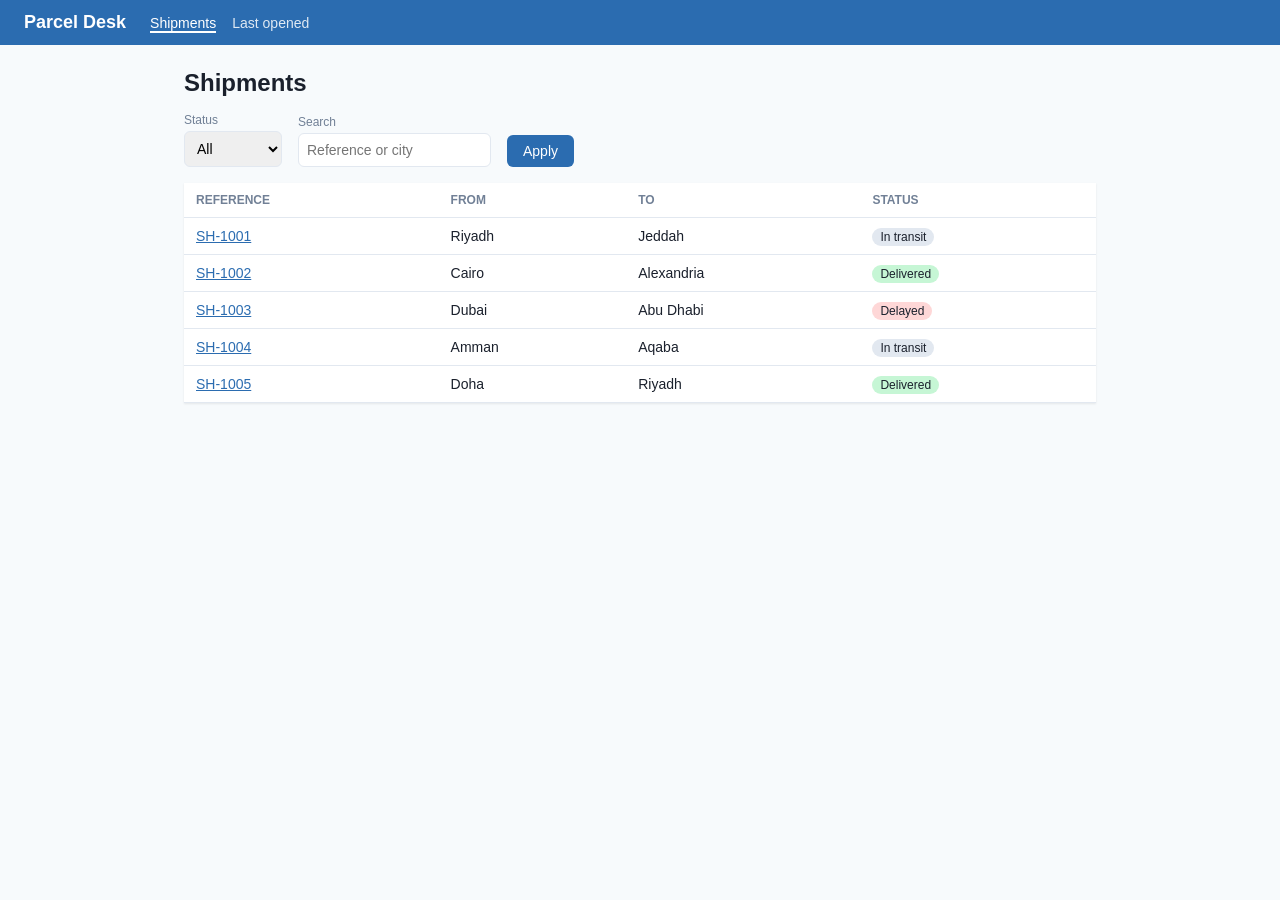
<file: plugins/moa7amed-queue/tests/fixtures/replica_sample/index.html>
<!doctype html>
<html lang="en" dir="ltr">
<head>
  <meta charset="utf-8">
  <meta name="viewport" content="width=device-width, initial-scale=1">
  <title>Parcel Desk - Shipments</title>
  <link rel="stylesheet" href="style.css">
</head>
<body>
  <header class="topbar">
    <span class="brand">Parcel Desk</span>
    <nav><a href="index.html" class="active">Shipments</a><a href="details.html?id=SH-1002">Last opened</a></nav>
  </header>
  <main class="page">
    <h1>Shipments</h1>
    <form id="filter" class="filters">
      <label>Status
        <select id="status">
          <option value="">All</option>
          <option value="in-transit">In transit</option>
          <option value="delivered">Delivered</option>
          <option value="delayed">Delayed</option>
        </select>
      </label>
      <label>Search <input id="query" type="search" placeholder="Reference or city"></label>
      <button type="submit" class="primary">Apply</button>
    </form>
    <table class="grid">
      <thead><tr><th>Reference</th><th>From</th><th>To</th><th>Status</th></tr></thead>
      <tbody id="rows"></tbody>
    </table>
    <p id="empty" class="empty" hidden>No shipments match the filter.</p>
  </main>
  <script src="app.js"></script>
</body>
</html>
</file>
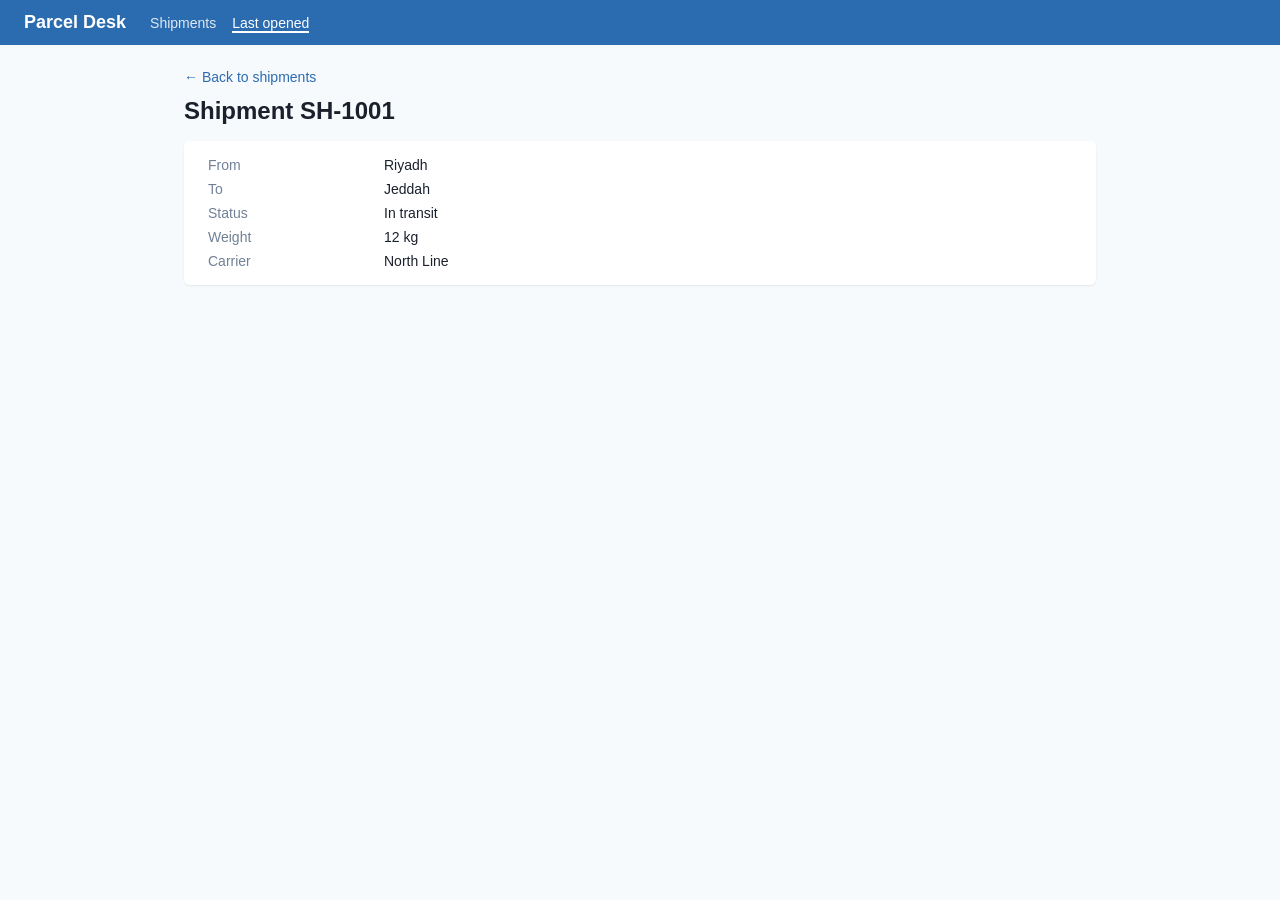
<file: plugins/moa7amed-queue/tests/fixtures/replica_sample/details.html>
<!doctype html>
<html lang="en" dir="ltr">
<head>
  <meta charset="utf-8">
  <meta name="viewport" content="width=device-width, initial-scale=1">
  <title>Parcel Desk - Shipment</title>
  <link rel="stylesheet" href="style.css">
</head>
<body>
  <header class="topbar">
    <span class="brand">Parcel Desk</span>
    <nav><a href="index.html">Shipments</a><a href="details.html?id=SH-1002" class="active">Last opened</a></nav>
  </header>
  <main class="page">
    <a href="index.html" class="back">&larr; Back to shipments</a>
    <h1 id="title">Shipment</h1>
    <dl class="card" id="card"></dl>
  </main>
  <script src="app.js"></script>
</body>
</html>
</file>
<file: plugins/moa7amed-queue/tests/fixtures/replica_sample/style.css>
:root {
  --accent: #2b6cb0;
  --ink: #1a202c;
  --muted: #718096;
  --line: #e2e8f0;
  --radius: 6px;
}
* { box-sizing: border-box; }
body { margin: 0; font-family: Arial, Helvetica, sans-serif; font-size: 14px; color: #1a202c; background: #f7fafc; }
.topbar { display: flex; align-items: center; gap: 24px; padding: 12px 24px; background: #2b6cb0; color: #ffffff; }
.brand { font-weight: 700; font-size: 18px; }
.topbar nav a { color: #ffffff; margin-right: 16px; text-decoration: none; opacity: 0.85; }
.topbar nav a.active { opacity: 1; border-bottom: 2px solid #ffffff; }
.page { max-width: 960px; margin: 24px auto; padding: 0 24px; }
h1 { font-size: 24px; margin: 0 0 16px; }
.filters { display: flex; gap: 16px; align-items: flex-end; margin-bottom: 16px; }
.filters label { display: flex; flex-direction: column; gap: 4px; color: #718096; font-size: 12px; }
select, input { padding: 8px; border: 1px solid #e2e8f0; border-radius: 6px; font-size: 14px; }
button.primary { padding: 8px 16px; background: #2b6cb0; color: #ffffff; border: 0; border-radius: 6px; font-size: 14px; }
.grid { width: 100%; border-collapse: collapse; background: #ffffff; box-shadow: 0 1px 2px rgba(0, 0, 0, 0.08); }
.grid th, .grid td { text-align: left; padding: 10px 12px; border-bottom: 1px solid #e2e8f0; }
.grid th { color: #718096; font-weight: 600; font-size: 12px; text-transform: uppercase; }
.grid a { color: #2b6cb0; }
.status { padding: 2px 8px; border-radius: 12px; font-size: 12px; background: #e2e8f0; }
.status.delayed { background: #fed7d7; }
.status.delivered { background: #c6f6d5; }
.empty { color: #718096; }
.back { color: #2b6cb0; text-decoration: none; display: inline-block; margin-bottom: 12px; }
.card { background: #ffffff; padding: 16px 24px; border-radius: 6px; box-shadow: 0 1px 2px rgba(0, 0, 0, 0.08); display: grid; grid-template-columns: 160px 1fr; gap: 8px 16px; }
.card dt { color: #718096; }
.card dd { margin: 0; }
@media (max-width: 768px) {
  .filters { flex-direction: column; align-items: stretch; }
  .card { grid-template-columns: 1fr; }
}
</file>
